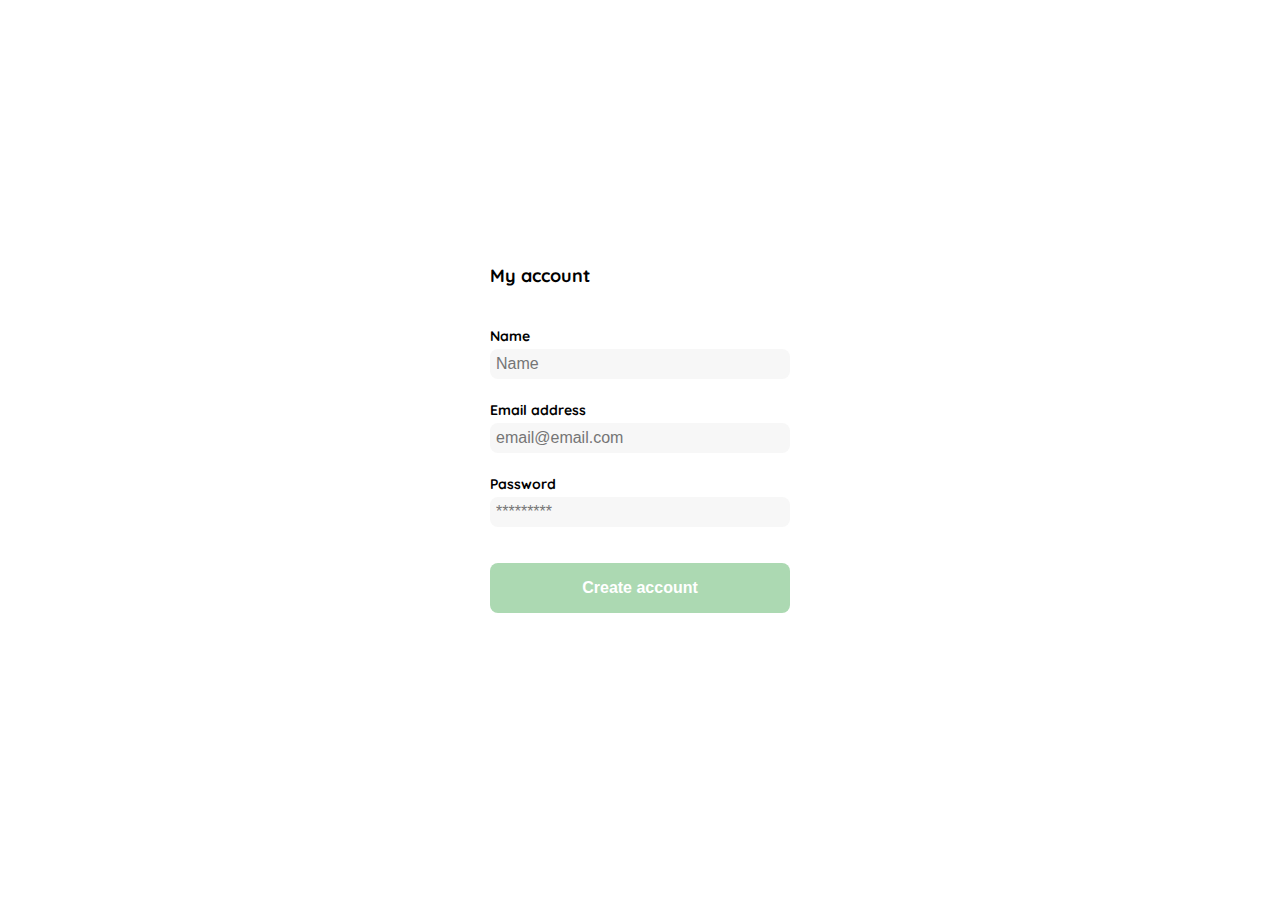
<file: create_account.html>
<!DOCTYPE html>
<html lang="en">
<head>
    <meta charset="UTF-8">
    <meta http-equiv="X-UA-Compatible" content="IE=edge">
    <meta name="viewport" content="width=device-width, initial-scale=1.0">

    <title>Create Account</title>

    <link rel="preconnect" href="https://fonts.googleapis.com">
    <link rel="preconnect" href="https://fonts.gstatic.com" crossorigin>
    <link href="https://fonts.googleapis.com/css2?family=Quicksand:wght@300;500;700&display=swap" rel="stylesheet">
    <link rel="stylesheet" href="assets/css/styles.css">
    <link rel="stylesheet" href="assets/css/new_password.css">
    <link rel="stylesheet" href="assets/css/create_account.css">
</head>
<body>
    <div class="login">
        <div class="form-container">
            <h1 class="title">My account</h1>

            <form action="" class="form">
                <div>
                    <label for="name" class="label">
                        Name
                    </label>
                    <input type="text" id="name" class="input input-name" placeholder="Name">
    
                    <label for="email" class="label">
                        Email address
                    </label>
                    <input type="email" id="email" class="input input-email" placeholder="email@email.com">
    
                    <label for="password" class="label">
                        Password
                    </label>
                    <input type="password" id="password" class="input input-password" placeholder="*********">
                </div>

                <input type="submit" value="Create account" class="primary-button login-button">
            </form>
        </div>
    </div>
</body>
</html>
</file>
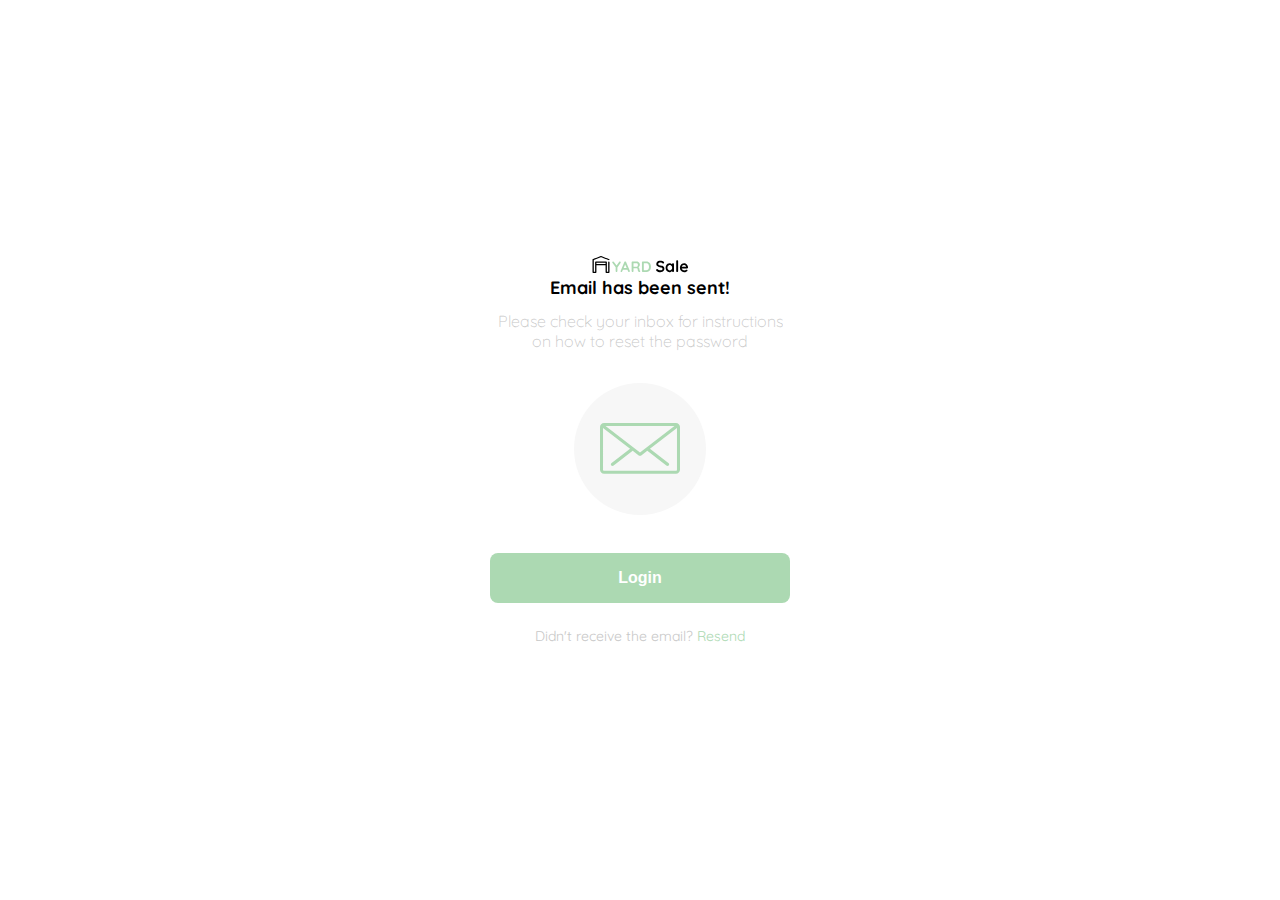
<file: email_sent.html>
<!DOCTYPE html>
<html lang="en">
<head>
    <meta charset="UTF-8">
    <meta http-equiv="X-UA-Compatible" content="IE=edge">
    <meta name="viewport" content="width=device-width, initial-scale=1.0">

    <title>Email Sent</title>

    <link rel="preconnect" href="https://fonts.googleapis.com">
    <link rel="preconnect" href="https://fonts.gstatic.com" crossorigin>
    <link href="https://fonts.googleapis.com/css2?family=Quicksand:wght@300;500;700&display=swap" rel="stylesheet">
    <link rel="stylesheet" href="assets/css/styles.css">
    <link rel="stylesheet" href="assets/css/email_sent.css">
</head>
<body>
    <div class="login">
        <div class="form-container">
            <img src="./assets/img/logos/logo_yard_sale.svg" alt="logo" class="logo">

            <h1 class="title">
                Email has been sent!
            </h1>

            <p class="subtitle">
                Please check your inbox for instructions on how to reset the password
            </p>

            <div class="email-image">
                <img src="./assets/img/icons/email.svg" alt="email">
            </div>

            <button class="primary-button login-button">
                Login
            </button>

            <p class="resend">
                <span>Didn't receive the email? </span>
                <a href="">Resend</a>
            </p>
        </div>
    </div>
</body>
</html>
</file>
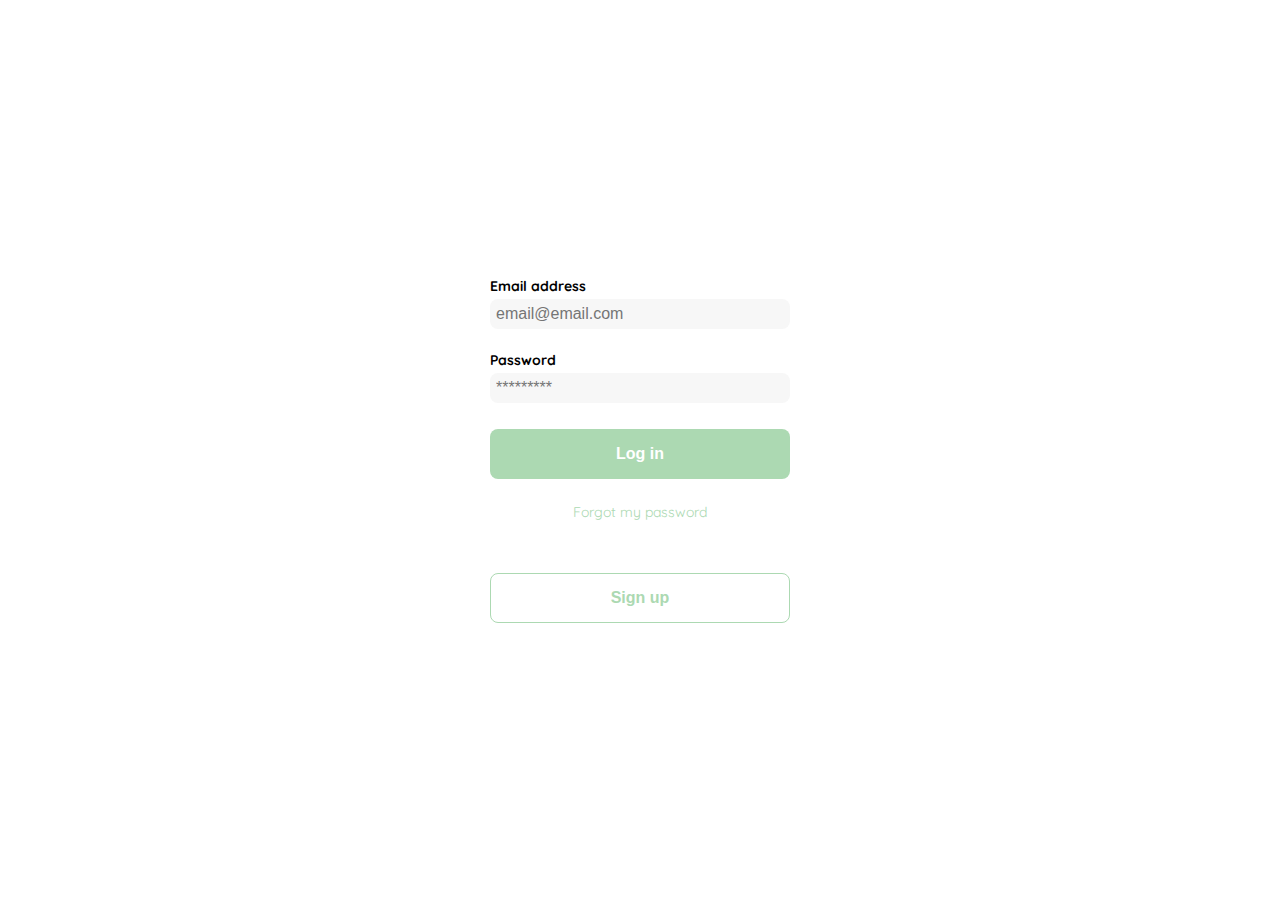
<file: login.html>
<!DOCTYPE html>
<html lang="en">
<head>
    <meta charset="UTF-8">
    <meta http-equiv="X-UA-Compatible" content="IE=edge">
    <meta name="viewport" content="width=device-width, initial-scale=1.0">

    <title>Login</title>

    <link rel="preconnect" href="https://fonts.googleapis.com">
    <link rel="preconnect" href="https://fonts.gstatic.com" crossorigin>
    <link href="https://fonts.googleapis.com/css2?family=Quicksand:wght@300;500;700&display=swap" rel="stylesheet">
    <link rel="stylesheet" href="assets/css/styles.css">
    <link rel="stylesheet" href="assets/css/new_password.css">
    <link rel="stylesheet" href="assets/css/login.css">
</head>
<body>
    <div class="login">
        <div class="form-container">
            <img src="./assets/img/logos/logo_yard_sale.svg" alt="logo" class="logo">

            <form action="" class="form">
                <label for="email" class="label">
                    Email address
                </label>
                <input type="email" id="email" class="input input-email" placeholder="email@email.com">

                <label for="password" class="label">
                    Password
                </label>
                <input type="password" id="password" class="input input-password" placeholder="*********">

                <input type="submit" value="Log in" class="primary-button login-button">

                <a href="">Forgot my password</a>
            </form>

            <button class="secondary-button signup-button">
                Sign up
            </button>
        </div>
    </div>
</body>
</html>
</file>
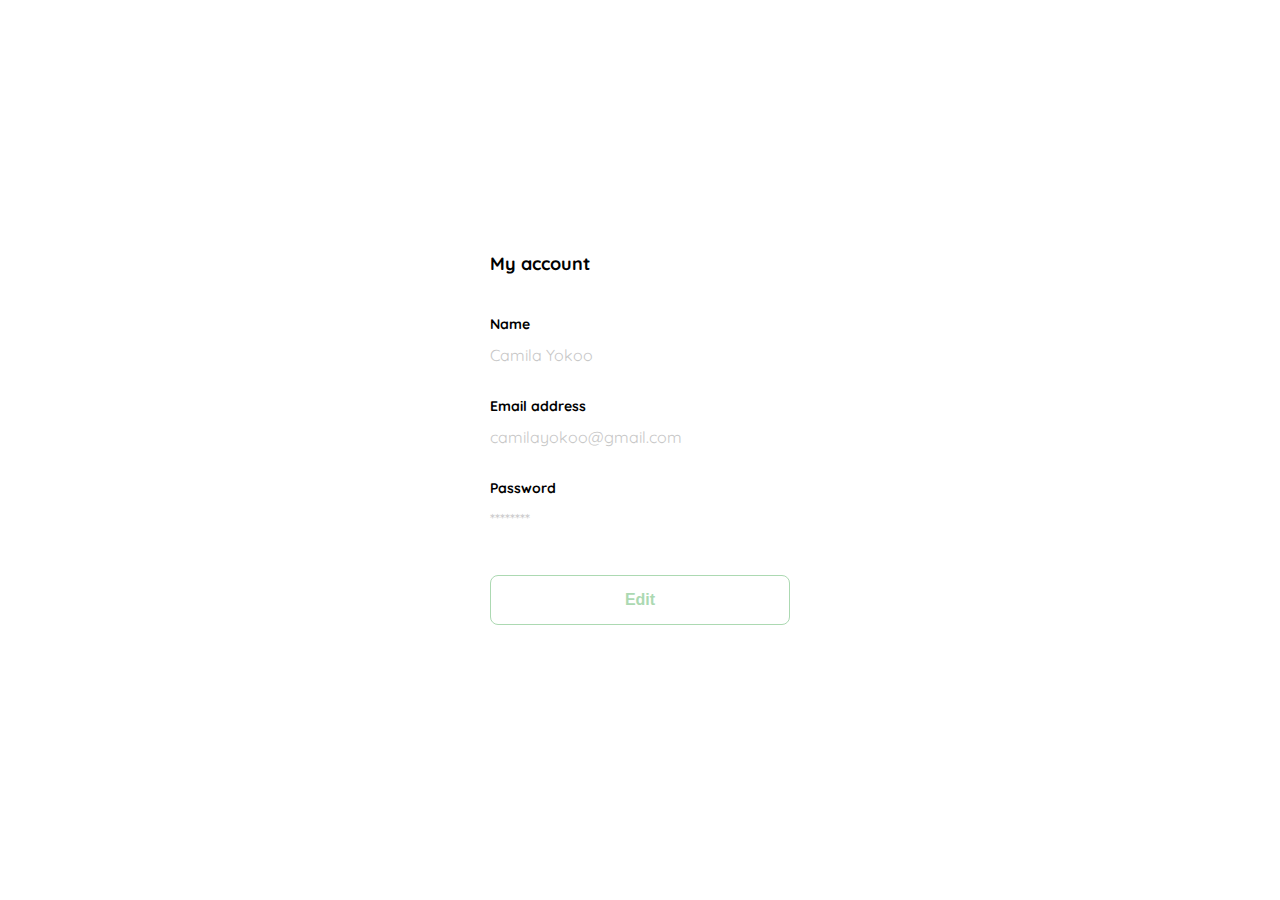
<file: my_account.html>
<!DOCTYPE html>
<html lang="en">
<head>
    <meta charset="UTF-8">
    <meta http-equiv="X-UA-Compatible" content="IE=edge">
    <meta name="viewport" content="width=device-width, initial-scale=1.0">

    <title>My Account</title>

    <link rel="preconnect" href="https://fonts.googleapis.com">
    <link rel="preconnect" href="https://fonts.gstatic.com" crossorigin>
    <link href="https://fonts.googleapis.com/css2?family=Quicksand:wght@300;500;700&display=swap" rel="stylesheet">
    <link rel="stylesheet" href="assets/css/styles.css">
    <link rel="stylesheet" href="assets/css/new_password.css">
    <link rel="stylesheet" href="assets/css/login.css">
    <link rel="stylesheet" href="assets/css/create_account.css">
    <link rel="stylesheet" href="assets/css/my_account.css">
</head>
<body>
    <div class="login">
        <div class="form-container">
            <h1 class="title">My account</h1>

            <form action="" class="form">
                <div>
                    <label for="name" class="label">
                        Name
                    </label>
                    <p class="value">Camila Yokoo</p>
    
                    <label for="email" class="label">
                        Email address
                    </label>
                    <p class="value">camilayokoo@gmail.com</p>
    
                    <label for="password" class="label">
                        Password
                    </label>
                    <p class="value">********</p>
                </div>

                <input type="submit" value="Edit" class="secondary-button login-button">
            </form>
        </div>
    </div>
</body>
</html>
</file>
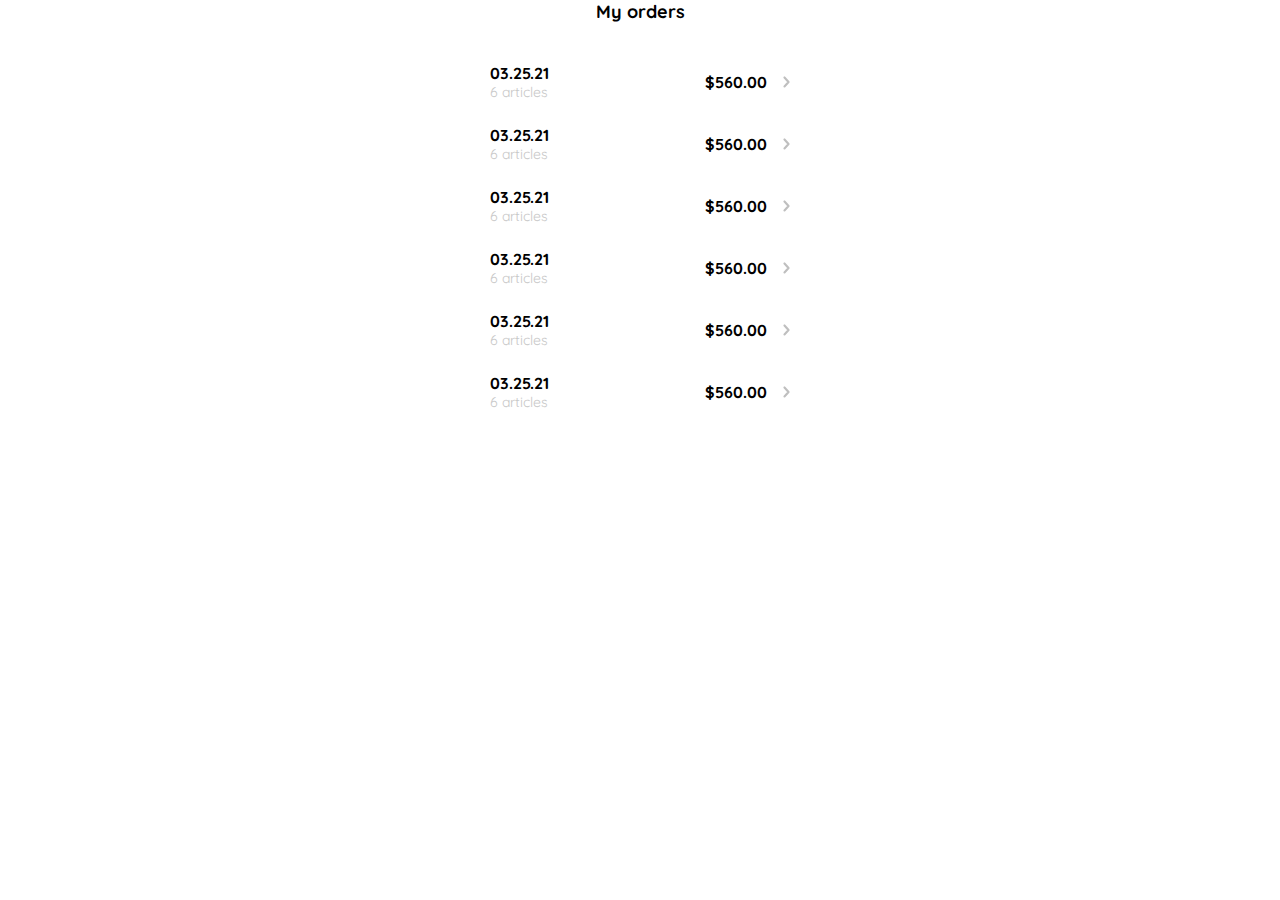
<file: my_orders.html>
<!DOCTYPE html>
<html lang="en">
<head>
    <meta charset="UTF-8">
    <meta http-equiv="X-UA-Compatible" content="IE=edge">
    <meta name="viewport" content="width=device-width, initial-scale=1.0">
    <title>My Order</title>

    <link rel="preconnect" href="https://fonts.googleapis.com">
    <link rel="preconnect" href="https://fonts.gstatic.com" crossorigin>
    <link href="https://fonts.googleapis.com/css2?family=Quicksand:wght@300;500;700&display=swap" rel="stylesheet">
    <link rel="stylesheet" href="./assets/css/styles.css">
    <link rel="stylesheet" href="./assets/css/my_order.css">
    <link rel="stylesheet" href="./assets/css/my_orders.css">
</head>
<body>
    <div class="my-order">
        <div class="my-order-container">
            <h1 class="title">My orders</h1>
            <div class="my-order-content">
                <div class="order">
                    <p>
                        <span>
                            03.25.21
                        </span>
                        <span>
                            6 articles
                        </span>                    
                    </p>
                    <p>
                        $560.00
                    </p>
                    <img src="./assets/img/icons/flechita.svg" alt="arrow">
                </div>
                <div class="order">
                    <p>
                        <span>
                            03.25.21
                        </span>
                        <span>
                            6 articles
                        </span>                    
                    </p>
                    <p>
                        $560.00
                    </p>
                    <img src="./assets/img/icons/flechita.svg" alt="arrow">
                </div>
                <div class="order">
                    <p>
                        <span>
                            03.25.21
                        </span>
                        <span>
                            6 articles
                        </span>                    
                    </p>
                    <p>
                        $560.00
                    </p>
                    <img src="./assets/img/icons/flechita.svg" alt="arrow">
                </div>
                <div class="order">
                    <p>
                        <span>
                            03.25.21
                        </span>
                        <span>
                            6 articles
                        </span>                    
                    </p>
                    <p>
                        $560.00
                    </p>
                    <img src="./assets/img/icons/flechita.svg" alt="arrow">
                </div>
                <div class="order">
                    <p>
                        <span>
                            03.25.21
                        </span>
                        <span>
                            6 articles
                        </span>                    
                    </p>
                    <p>
                        $560.00
                    </p>
                    <img src="./assets/img/icons/flechita.svg" alt="arrow">
                </div>
                <div class="order">
                    <p>
                        <span>
                            03.25.21
                        </span>
                        <span>
                            6 articles
                        </span>                    
                    </p>
                    <p>
                        $560.00
                    </p>
                    <img src="./assets/img/icons/flechita.svg" alt="arrow">
                </div>
            </div>
        </div>
    </div>
</body>
</html>
</file>
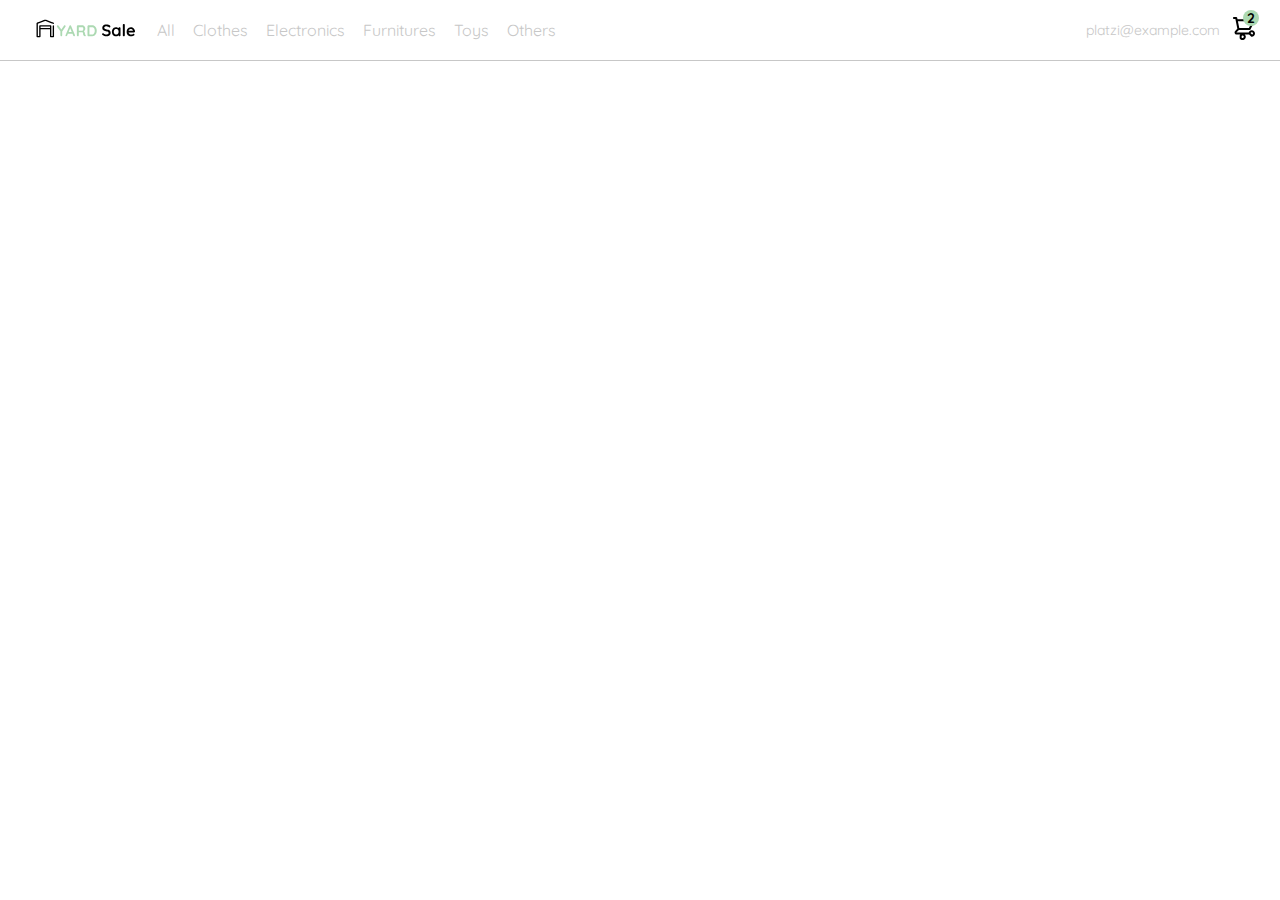
<file: navbar.html>
<!DOCTYPE html>
<html lang="en">
<head>
    <meta charset="UTF-8">
    <meta http-equiv="X-UA-Compatible" content="IE=edge">
    <meta name="viewport" content="width=device-width, initial-scale=1.0">
    <title>Navbar</title>

    <link rel="preconnect" href="https://fonts.googleapis.com">
    <link rel="preconnect" href="https://fonts.gstatic.com" crossorigin>
    <link href="https://fonts.googleapis.com/css2?family=Quicksand:wght@300;500;700&display=swap" rel="stylesheet">
    <link rel="stylesheet" href="assets/css/styles.css">
    <link rel="stylesheet" href="assets/css/navbar.css">
</head>
<body>
    <nav>
        <img class="menu" src="./assets/img/icons/icon_menu.svg" alt="menu">

        <div class="navbar-left">
            <img class="logo" src="./assets/img/logos/logo_yard_sale.svg" alt="logo">

            <ul>
                <li>
                    <a href="/">
                        All
                    </a>
                </li>
                <li>
                    <a href="/">
                        Clothes
                    </a>
                </li>
                <li>
                    <a href="/">
                        Electronics
                    </a>
                </li>
                <li>
                    <a href="/">
                        Furnitures
                    </a>
                </li>
                <li>
                    <a href="/">
                        Toys
                    </a>
                </li>
                <li>
                    <a href="/">
                        Others
                    </a>
                </li>
            </ul>
        </div>

        <div class="navbar-right">
            <ul>
                <li class="navbar-email">
                    platzi@example.com
                </li>
                <li class="navbar-shopping-cart">
                    <img src="./assets/img/icons/icon_shopping_cart.svg" alt="shopping-cart">
                    <div>
                        2
                    </div>
                </li>
            </ul>
        </div>
    </nav>
</body>
</html>
</file>
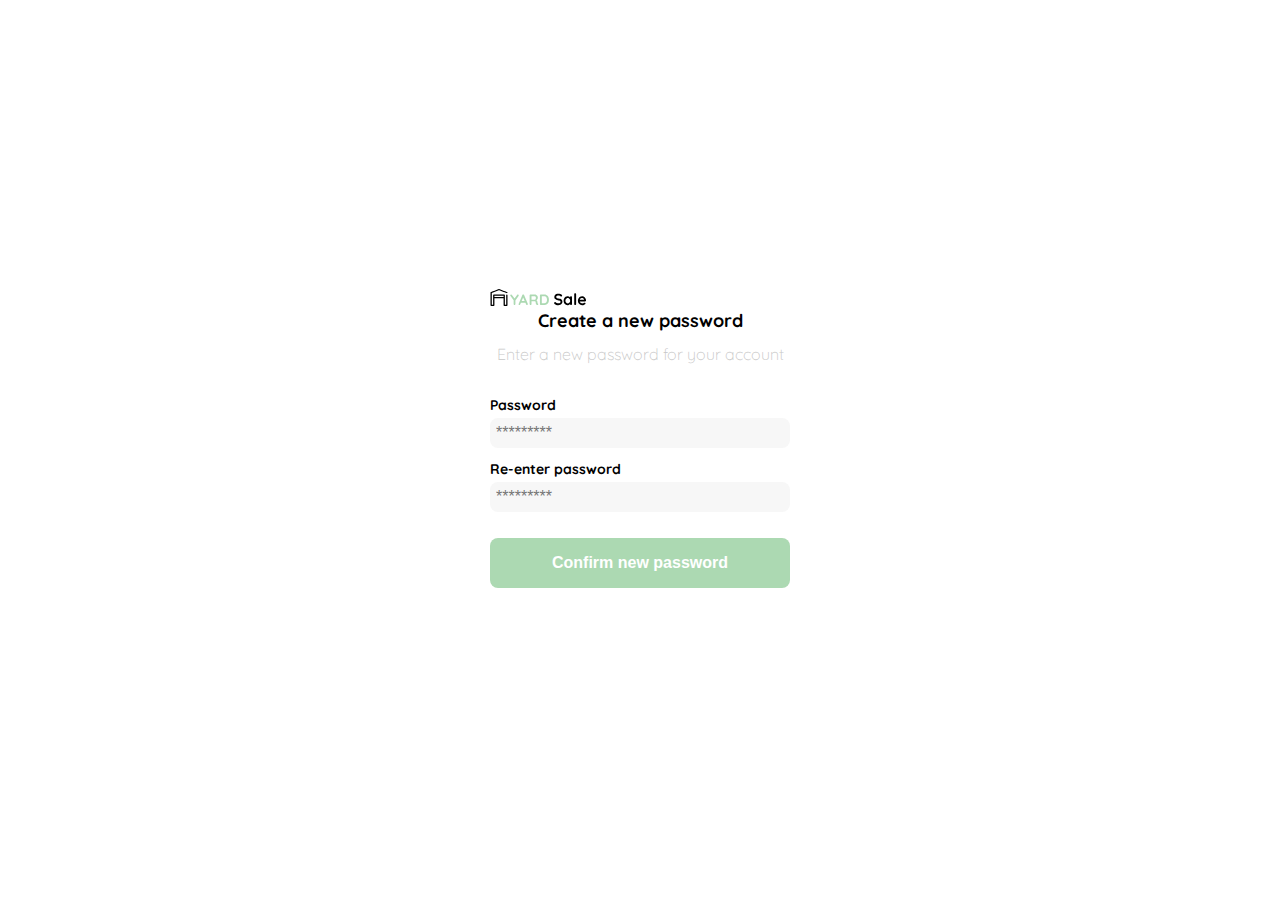
<file: new_password.html>
<!DOCTYPE html>
<html lang="en">
<head>
    <meta charset="UTF-8">
    <meta http-equiv="X-UA-Compatible" content="IE=edge">
    <meta name="viewport" content="width=device-width, initial-scale=1.0">

    <title>New Password</title>

    <link rel="preconnect" href="https://fonts.googleapis.com">
    <link rel="preconnect" href="https://fonts.gstatic.com" crossorigin>
    <link href="https://fonts.googleapis.com/css2?family=Quicksand:wght@300;500;700&display=swap" rel="stylesheet">
    <link rel="stylesheet" href="assets/css/styles.css">
    <link rel="stylesheet" href="assets/css/new_password.css">
</head>
<body>
    <div class="login">
        <div class="form-container">
            <img src="./assets/img/logos/logo_yard_sale.svg" alt="logo" class="logo">

            <h1 class="title">
                Create a new password
            </h1>

            <p class="subtitle">
                Enter a new password for your account
            </p>

            <form action="" class="form">
                <label for="password" class="label">
                    Password
                </label>
                <input type="password" id="password" class="input input-password" placeholder="*********">

                <label for="new-password" class="label">
                    Re-enter password
                </label>
                <input type="password" id="new-password" class="input input-password" placeholder="*********">

                <input type="submit" value="Confirm new password" class="primary-button login-button">
            </form>
        </div>
    </div>
</body>
</html>
</file>
<file: assets/css/styles.css>
:root {
    --white: #ffffff;
    --black: #000000;
    --very-light-pink: #c7c7c7;
    --text-input-field: #f7f7f7;
    --hospital-green: #acd9b2;
    --sm: 14px;
    --md: 16px;
    --lg: 18px;
}

* {
    box-sizing: border-box;
    margin: 0;
    padding: 0;
}

body {
    font-family: 'Quicksand', sans-serif;
    margin: 0;
}

.login {
    width: 100%;
    height: 100vh;
    display: grid;
    place-items: center;
}

.form-container {
    display: grid;
    grid-template-rows: auto 1fr auto;
    width: 300px;    
}

.title {
    font-size: var(--lg);
    margin-bottom: 12px;
    text-align: center;
}

.subtitle {
    color: var(--very-light-pink);
    font-size: var(--md);
    font-weight: 300;
    margin-top: 0;
    margin-bottom: 32px;
    text-align: center;
}

.primary-button {
    background-color: var(--hospital-green);
    border-radius: 8px;
    border: none;
    color: var(--white);
    width: 100%;
    cursor: pointer;
    font-size: var(--md);
    font-weight: bold;
    height: 50px;
}

.login-button {
    margin-top: 14px;
    margin-bottom: 24px;
}

@media (max-width: 640px) {
    .logo {
        display: block;
    }
}
</file>
<file: assets/css/new_password.css>
.form {
    display: flex;
    flex-direction: column;
}

.label {
    font-size: var(--sm);
    font-weight: bold;
    margin-bottom: 4px;
}

.input {
    background-color: var(--text-input-field);
    border: none;
    border-radius: 8px;
    height: 30px;
    font-size: var(--md);
    padding: 6px;
    margin-bottom: 12px;
}
</file>
<file: assets/css/create_account.css>
.input-name,
.input-email,
.input-password {
    margin-bottom: 22px;
}

.title {
    text-align: start;
    margin-bottom: 40px;
}

.form div {
    display: flex;
    flex-direction: column;    
}

@media (max-width: 640px) {
    .form-container {
        height: 100%;
    }

    .form {
        height: 100%;
        justify-content: space-between;
    }
}
</file>
<file: assets/css/email_sent.css>
.form-container {
    justify-items: center;
}

.email-image {
    width: 132px;
    height: 132px;
    border-radius: 50%;
    background-color: var(--text-input-field);
    display: flex;
    justify-content: center;
    align-items: center;
    margin-bottom: 24px;
}

.email-image img {
    width: 80px;
}

.resend {
    font-size: var(--sm);
}

.resend span {
    color: var(--very-light-pink);
}

.resend a {
    color: var(--hospital-green);
    text-decoration: none;
}
</file>
<file: assets/css/login.css>
.logo {
    width: 150px;
    margin-bottom: 48px;
    justify-self: center;
    display: none;
}

.form a {
    color: var(--hospital-green);
    font-size: var(--sm);
    text-align: center;
    text-decoration: none;
    margin-bottom: 52px;
}

.input-email {
    margin-bottom: 22px;
}

.secondary-button {
    background-color: var(--white);
    border-radius: 8px;
    border: 1px solid var(--hospital-green);
    color: var(--hospital-green);
    width: 100%;
    cursor: pointer;
    font-size: var(--md);
    font-weight: bold;
    height: 50px;
}

@media (max-width: 640px) {
    .secondary-button {
        position: absolute;
        bottom: 24px;
    }
}
</file>
<file: assets/css/my_account.css>
.value {
    color: var(--very-light-pink);
    font-size: var(--md);
    margin: 8px 0 32px;
}

@media (max-width: 640px) {
    .secondary-button {
        position: relative;
    }
}
</file>
<file: assets/css/my_order.css>
.my-order {
    width: 100%;
    height: 100%;
    display: grid;
    place-items: center;
}

.my-order-container {
    display: grid;
    grid-template-rows: auto 1fr auto;
    width: 300px;
}

.title {
    font-size: var(--lg);
    margin-bottom: 40px;
}

.my-order-content {
    display: flex;
    flex-direction: column;
}

.order {
    display: grid;
    grid-template-columns: auto 1fr;
    gap: 16px;
    align-items: center;
    background-color: var(--text-input-field);
    margin-bottom: 24px;
    border-radius: 8px;
    padding: 12px 24px;
}

.order p:nth-child(1) {
    display: flex;
    flex-direction: column;
}

.order p:nth-child(2) {
    text-align: end;
    font-weight: bold;
}

.order p span:nth-child(1) {
    font-size: var(--md);
    font-weight: bold;
}

.order p span:nth-child(2) {
    font-size: var(--sm);
    color: var(--very-light-pink);    
}

.shopping-cart {
    display: grid;
    grid-template-columns: auto 1fr auto auto;
    gap: 16px;
    margin-bottom: 24px;
    align-items: center;
}

.shopping-cart figure img {
    width: 70px;
    height: 70px;
    border-radius: 20px;
    object-fit: cover;
}

.shopping-cart p:nth-child(2) {
    color: var(--very-light-pink);
}

.shopping-cart p:nth-child(3) {
    font-size: var(--md);
    font-weight: bold;
}
</file>
<file: assets/css/my_orders.css>
.order {
    padding: 0;
    background-color: transparent;
    border-radius: none;
    grid-template-columns: auto 1fr auto;
}
</file>
<file: assets/css/navbar.css>
nav {
    display: flex;
    justify-content: space-between;
    padding: 0 24px;
    border-bottom: 1px solid var(--very-light-pink);
}

.menu {
    display: none;
}

.logo {
    width: 100px;
}

.navbar-left ul,
.navbar-right ul {
    list-style: none;
    display: flex;
    align-items: center;
    height: 60px;
}

.navbar-left {
    display: flex;
    margin-left: 12px;
}

.navbar-left ul {
    margin-left: 12px;
}

.navbar-left ul li a,
.navbar-right ul li a {
    text-decoration: none;
    color: var(--very-light-pink);
    border: 1px solid var(--white);
    padding: 8px;
    border-radius: 8px;
}

.navbar-left ul li a:hover,
.navbar-right ul li a:hover {
    color: var(--hospital-green);
    border: 1px solid var(--hospital-green);
}

.navbar-email {
    color: var(--very-light-pink);
    font-size: var(--sm);
    margin-right: 12px;
}

.navbar-shopping-cart {
    position: relative;
}

.navbar-shopping-cart div {
    width: 16px;
    height: 16px;
    background-color: var(--hospital-green);
    border-radius: 50%;
    font-size: var(--sm);
    font-weight: bold;
    position: absolute;
    top: -6px;
    right: -3px;
    display: flex;
    justify-content: center;
    align-items: center;
}

@media (max-width: 640px) {
    .menu {
        display: block;
    }

    .navbar-left ul,
    .navbar-email {
        display: none;
    }
}
</file>
